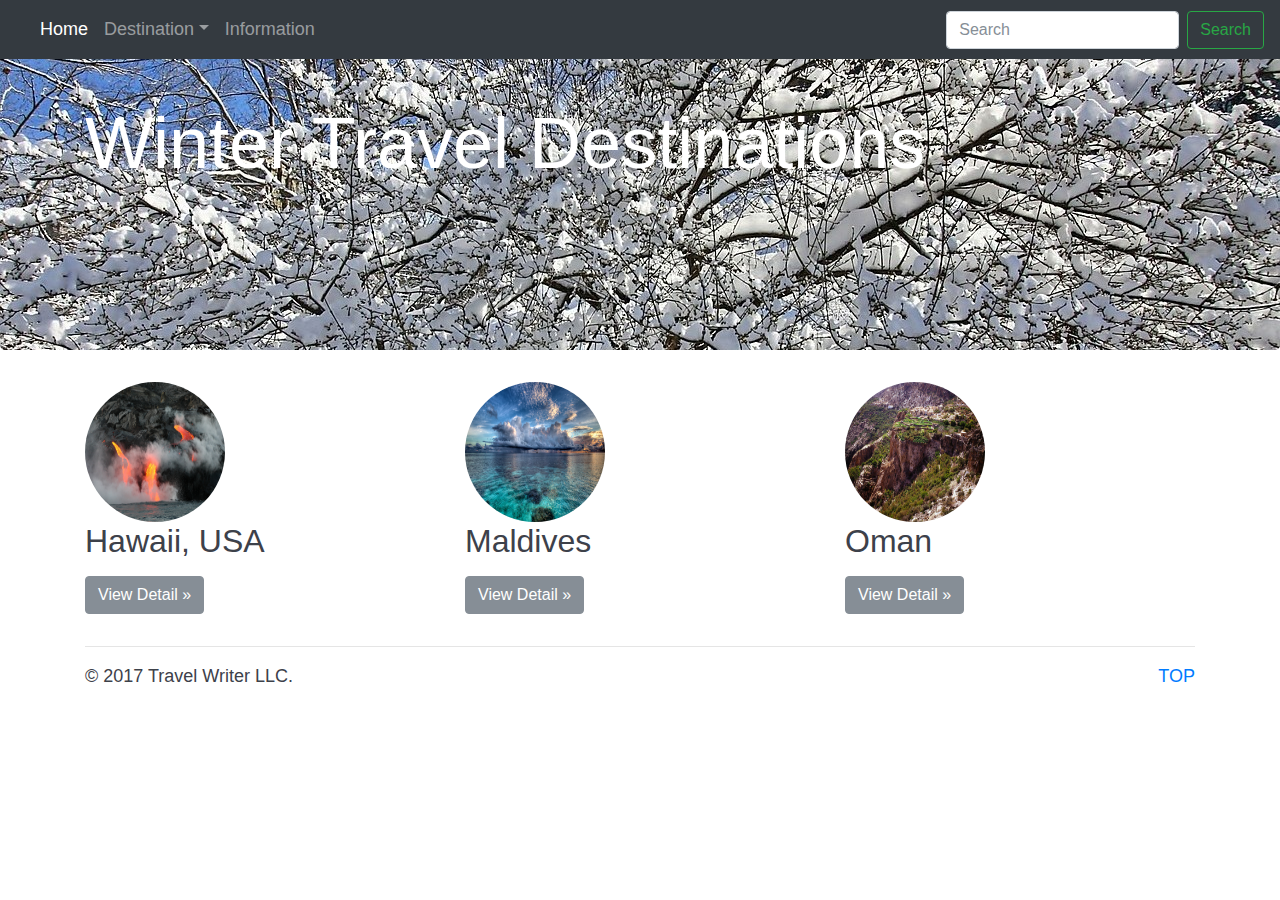
<file: index.html>
<!DOCTYPE html>
<html lang="en">
    
    <head>
        <meta charset="utf-8">
        <meta name="viewport" content="width=device-width,initial-scale=1 shrink-to-fit=no">
        <title>Winter Travel</title>
        <link rel="stylesheet" href="https://maxcdn.bootstrapcdn.com/bootstrap/4.0.0-beta.2/css/bootstrap.min.css" integrity="sha384-PsH8R72JQ3SOdhVi3uxftmaW6Vc51MKb0q5P2rRUpPvrszuE4W1povHYgTpBfshb" crossorigin="anonymous">
        <!-- Bootstraps Core CSS -->
        <link href="css/bootstrap.min.css" rel="stylesheet" type="text/css">
        <!-- Custom Styles  -->
        <link href="css/style.css" rel="stylesheet" type="text/css">
    </head>
    
    <body>
        <header>
            <nav class="navbar navbar-expand-md navbar-dark fixed-top bg-dark">
                <a class="navbar-brand" href="index.html"></a>
                <button class="navbar-toggler" type="button" data-toggle="collapse" data-target="#navbarSupportedContent" aria-controls="navbarSupportedContent" aria-expanded="false" aria-label="Toggle navigation">
                    <span class="navbar-toggler-icon"></span>
                </button>
                <div class="collapse navbar-collapse" id="navbarSupportedContent">
                    <ul class="navbar-nav mr-auto">
                        <li class="nav-item active">
                            <a class="nav-link" href="index.html">Home <span class="sr-only">(current)</span></a>
                        </li>
                        <li class="nav-item dropdown">
                            <a class="nav-link dropdown-toggle" href="destinations.html" id="navbarDropdown" role="button" data-toggle="dropdown" aria-haspopup="true" aria-expanded="false">Destination</a>
                            <div class="dropdown-menu" aria-labelledby="navbarDropdown">
                                <a class="dropdown-item" href="hawaii.html">Hawaii, U.S.A.</a>
                                <a class="dropdown-item" href="maldives.html">Maldives</a>
                                <a class="dropdown-item" href="oman.html">Oman</a>
                                </div>
                        </li>
                        <li class="nav-item">
                            <a class="nav-link" href="information.html">Information</a>
                        </li>     
                    </ul>
                    <form class="form-inline my-2 my-lg-0">
                    <input class="form-control mr-sm-2" type="search" placeholder="Search" aria-label="Search">
                    <button class="btn btn-outline-success my-2 my-sm-0" type="submit">Search</button>
                    </form>
                </div>
            </nav>
        </header>
        
        <main role="main">
            <!-- Jumbotron Beginning Here -->
            <div class="jumbotron">
                <div class="container">
                    <h1 class="display-3">Winter Travel Destinations</h1>
                    <p></p>
                </div>
            </div>
            <!-- Ending Here -->
            
            <!-- Container Open -->
            <div class="container">
                
                <div class="row">
                    <div class="col-md-4">
                        <img class="rounded-circle" src="img/hawaii_volcanoes_01.jpg" alt="Generic placeholder image" width="140" height="140">
                        <h2>Hawaii, USA</h2>
                        <p></p>
                        <p><a class="btn btn-secondary" href="hawaii.html" role="button">View Detail &raquo;</a></p>
                    </div>
                    <div class="col-md-4">
                        <img class="rounded-circle" src="img/maldives_panorama.jpg" alt="Generic placeholder image" width="140" height="140">
                        <h2>Maldives</h2>
                        <p></p>
                        <p><a class="btn btn-secondary" href="maldives.html" role="button">View Detail &raquo;</a></p>
                    </div>
                    <div class="col-md-4">
                        <img class="rounded-circle" src="img/oman_ja_stepgarden.jpg" alt="Generic placeholder image" width="140" height="140">
                        <h2>Oman</h2>
                        <p></p>
                        <p><a class="btn btn-secondary" href="oman.html" role="button">View Detail &raquo;</a></p>
                    </div>
                </div>
                <hr>
            </div>
            <!-- Container Closed -->
            
        </main>
        
        
        <footer class="container">
            <p class="float-right"><a href="#">TOP</a></p>
            <p>&copy; 2017 Travel Writer LLC.</p>
        </footer>


        
        
        <script src="https://code.jquery.com/jquery-3.2.1.slim.min.js" integrity="sha384-KJ3o2DKtIkvYIK3UENzmM7KCkRr/rE9/Qpg6aAZGJwFDMVNA/GpGFF93hXpG5KkN" crossorigin="anonymous"></script>
        <script src="https://cdnjs.cloudflare.com/ajax/libs/popper.js/1.12.3/umd/popper.min.js" integrity="sha384-vFJXuSJphROIrBnz7yo7oB41mKfc8JzQZiCq4NCceLEaO4IHwicKwpJf9c9IpFgh" crossorigin="anonymous"></script>
        <script src="https://maxcdn.bootstrapcdn.com/bootstrap/4.0.0-beta.2/js/bootstrap.min.js" integrity="sha384-alpBpkh1PFOepccYVYDB4do5UnbKysX5WZXm3XxPqe5iKTfUKjNkCk9SaVuEZflJ" crossorigin="anonymous"></script>
        
        <!--
        <script src="js/jquery.js"></script>
        <script src="js/popper.js"></script>
        <script src="js/bootstrap.js"></script>
         -->
        
    </body>
</html>
</file>
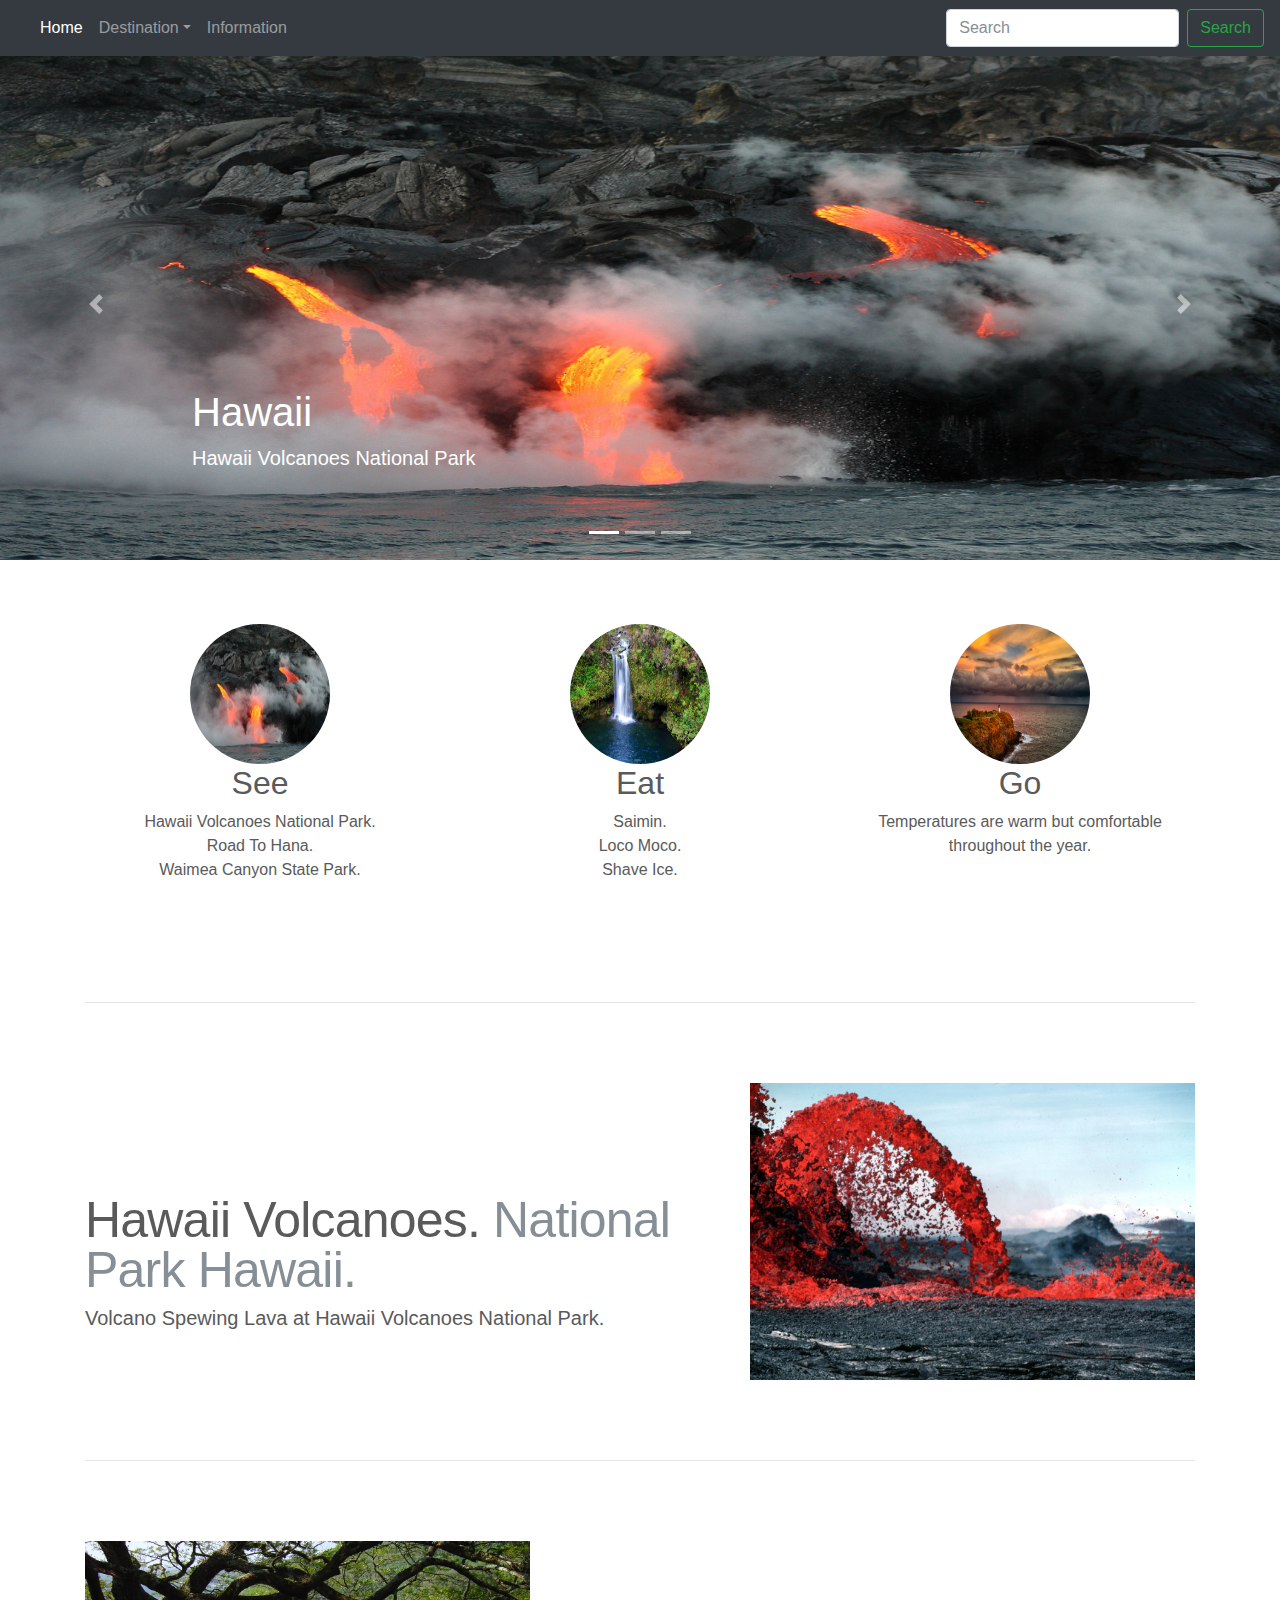
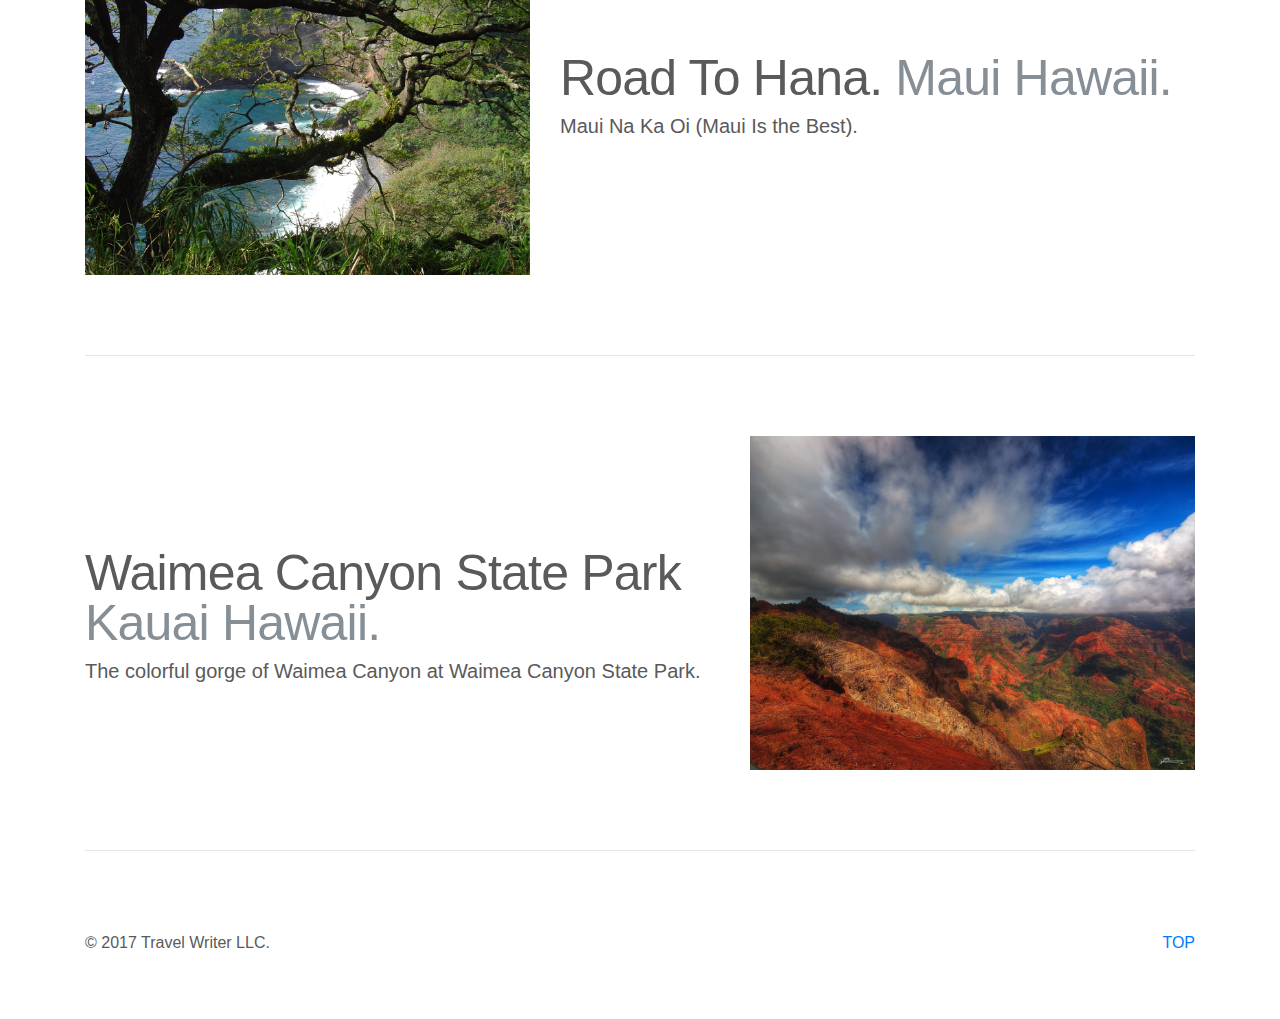
<file: hawaii.html>
<!DOCTYPE html>
<html lang="en">
    
  <head>
    <meta charset="utf-8">
    <meta name="viewport" content="width=device-width, initial-scale=1, shrink-to-fit=no">
    <meta name="description" content="">
    <meta name="author" content="">
    <title>Hawaii</title>
    <link rel="stylesheet" href="https://maxcdn.bootstrapcdn.com/bootstrap/4.0.0-beta.2/css/bootstrap.min.css" integrity="sha384-PsH8R72JQ3SOdhVi3uxftmaW6Vc51MKb0q5P2rRUpPvrszuE4W1povHYgTpBfshb" crossorigin="anonymous">
    <!-- Bootstraps Core CSS -->
    <link href="css/bootstrap.min.css" rel="stylesheet" type="text/css">
    <!-- Custom Styles  -->
    <link href="css/carousel.css" rel="stylesheet" type="text/css">
  </head>
    
  <body>

    <header>
      <nav class="navbar navbar-expand-md navbar-dark fixed-top bg-dark">
        <a class="navbar-brand" href="index.html"></a>
        <button class="navbar-toggler" type="button" data-toggle="collapse" data-target="#navbarCollapse" aria-controls="navbarCollapse" aria-expanded="false" aria-label="Toggle navigation">
          <span class="navbar-toggler-icon"></span>
        </button>
        <div class="collapse navbar-collapse" id="navbarCollapse">
          <ul class="navbar-nav mr-auto">
            <li class="nav-item active">
              <a class="nav-link" href="index.html">Home <span class="sr-only">(current)</span></a>
            </li>
            <li class="nav-item dropdown">
                <a class="nav-link dropdown-toggle" href="destination.html" id="navbarDropdown" role="button" data-toggle="dropdown" aria-haspopup="true" aria-expanded="false">Destination</a>
                <div class="dropdown-menu" aria-labelledby="navbarDropdown">
                    <a class="dropdown-item" href="hawaii.html">Hawaii</a>
                    <a class="dropdown-item" href="maldives.html">Maldives</a>
                    <a class="dropdown-item" href="oman.html">Oman</a>
                </div>
            </li>
            <li class="nav-item">
                <a class="nav-link" href="information.html">Information</a>
            </li>
            </ul>
            <form class="form-inline mt-2 mt-md-0">
            <input class="form-control mr-sm-2" type="text" placeholder="Search" aria-label="Search">
            <button class="btn btn-outline-success my-2 my-sm-0" type="submit">Search</button>
            </form>
        </div>
      </nav>
    </header>

    <main role="main">
        <!-- Carousel Starts Here -->
        <div id="myCarousel" class="carousel slide" data-ride="carousel">
            <ol class="carousel-indicators">
                <li data-target="#myCarousel" data-slide-to="0" class="active"></li>
                <li data-target="#myCarousel" data-slide-to="1"></li>
                <li data-target="#myCarousel" data-slide-to="2"></li>
            </ol>
        <div class="carousel-inner">
            <div class="carousel-item active">
                <img class="first-slide" src="img/hawaii_volcanoes_01.jpg" alt="First slide">
            <div class="container">
                <div class="carousel-caption text-left">
                    <h1>Hawaii</h1>
                    <p>Hawaii Volcanoes National Park</p>
                </div>
            </div>
          </div>
          <div class="carousel-item">
              <img class="second-slide" src="img/hawaii_maui_roadtohana_01.jpg" alt="Second slide">
            <div class="container">
              <div class="carousel-caption">
                <h1>Maui Hawaii</h1>
                <p>Road To Hana</p>
              </div>
            </div>
          </div>
          <div class="carousel-item">
            <img class="third-slide" src="img/hawaii_kauai_lh.jpg" alt="Third slide">
          <div class="container">
              <div class="carousel-caption text-right">
                <h1>Kauai Hawaii</h1>
                <p>Kilauea Lighthouse</p>
              </div>
            </div>
          </div>
        </div>
            <a class="carousel-control-prev" href="#myCarousel" role="button" data-slide="prev">
                <span class="carousel-control-prev-icon" aria-hidden="true"></span>
                <span class="sr-only">Previous</span>
            </a>
            <a class="carousel-control-next" href="#myCarousel" role="button" data-slide="next">
                <span class="carousel-control-next-icon" aria-hidden="true"></span>
                <span class="sr-only">Next</span>
            </a>
        </div>
        <!-- Carousel Ends Here -->
        
        
        <!--  Wrapping the rest of the page in another container to center the content. -->
        
        <div class="container marketing">
            
        <div class="row">
            <div class="col-lg-4">
                <img class="rounded-circle" src="img/hawaii_volcanoes_01.jpg" alt="Generic placeholder image" width="140" height="140">
                <h2>See</h2>
                <p>Hawaii Volcanoes National Park.<br />Road To Hana.<br />Waimea Canyon State Park.</p>
            </div>
            <div class="col-lg-4">
                <img class="rounded-circle" src="img/hawaii_maui_roadtohana_01.jpg" alt="Generic placeholder image" width="140" height="140">
                <h2>Eat</h2>
                <p>Saimin.<br />Loco Moco.<br />Shave Ice.</p>
          </div>
          <div class="col-lg-4">
              <img class="rounded-circle" src="img/hawaii_kauai_lh.jpg" alt="Generic placeholder image" width="140" height="140">
              <h2>Go</h2>
              <p>Temperatures are warm but comfortable throughout the year.</p>
          </div>
        </div>


        <!-- Starting Featurette -->

        <hr class="featurette-divider">

        <div class="row featurette">
            <div class="col-md-7">
                <h2 class="featurette-heading">Hawaii Volcanoes. <span class="text-muted">National Park Hawaii.</span></h2>
                <p class="lead">Volcano Spewing Lava at Hawaii Volcanoes National Park.</p>
            </div>
          <div class="col-md-5">
              <img class="featurette-image img-fluid mx-auto" src="img/hawaii_volcanoes_02.jpeg" data-src="holder.js/500x500/auto" alt="Generic placeholder image">
          </div>
        </div>

        <hr class="featurette-divider">

        <div class="row featurette">
            <div class="col-md-7 order-md-2">
            <h2 class="featurette-heading">Road To Hana. <span class="text-muted">Maui Hawaii.</span></h2>
            <p class="lead">Maui Na Ka Oi (Maui Is the Best).</p>
          </div>
          <div class="col-md-5 order-md-1">
            <img class="featurette-image img-fluid mx-auto" src="img/hawaii_maui_roadtohana_02.jpg" data-src="holder.js/500x500/auto" alt="Generic placeholder image">
          </div>
        </div>

        <hr class="featurette-divider">

        <div class="row featurette">
            <div class="col-md-7">
            <h2 class="featurette-heading">Waimea Canyon State Park <span class="text-muted">Kauai Hawaii.</span></h2>
            <p class="lead">The colorful gorge of Waimea Canyon at Waimea Canyon State Park.</p>
          </div>
          <div class="col-md-5">
            <img class="featurette-image img-fluid mx-auto" src="img/hawaii_kauai_wc.jpg" data-src="holder.js/500x500/auto" alt="Generic placeholder image">
          </div>
        </div>

        <hr class="featurette-divider">

        <!-- Ending Featurette -->
        
        </div>
        
        <!-- /.container -->

      <footer class="container">
        <p class="float-right"><a href="#">TOP</a></p>
        <p>&copy; 2017 Travel Writer LLC.</p>
      </footer>

    </main>


    <!-- Bootstrap Core JavaScript -->
      
    <script src="https://code.jquery.com/jquery-3.2.1.slim.min.js" integrity="sha384-KJ3o2DKtIkvYIK3UENzmM7KCkRr/rE9/Qpg6aAZGJwFDMVNA/GpGFF93hXpG5KkN" crossorigin="anonymous"></script>
    <script src="https://cdnjs.cloudflare.com/ajax/libs/popper.js/1.12.3/umd/popper.min.js" integrity="sha384-vFJXuSJphROIrBnz7yo7oB41mKfc8JzQZiCq4NCceLEaO4IHwicKwpJf9c9IpFgh" crossorigin="anonymous"></script>
    <script src="https://maxcdn.bootstrapcdn.com/bootstrap/4.0.0-beta.2/js/bootstrap.min.js" integrity="sha384-alpBpkh1PFOepccYVYDB4do5UnbKysX5WZXm3XxPqe5iKTfUKjNkCk9SaVuEZflJ" crossorigin="anonymous"></script>
        
  </body>
</html>
</file>
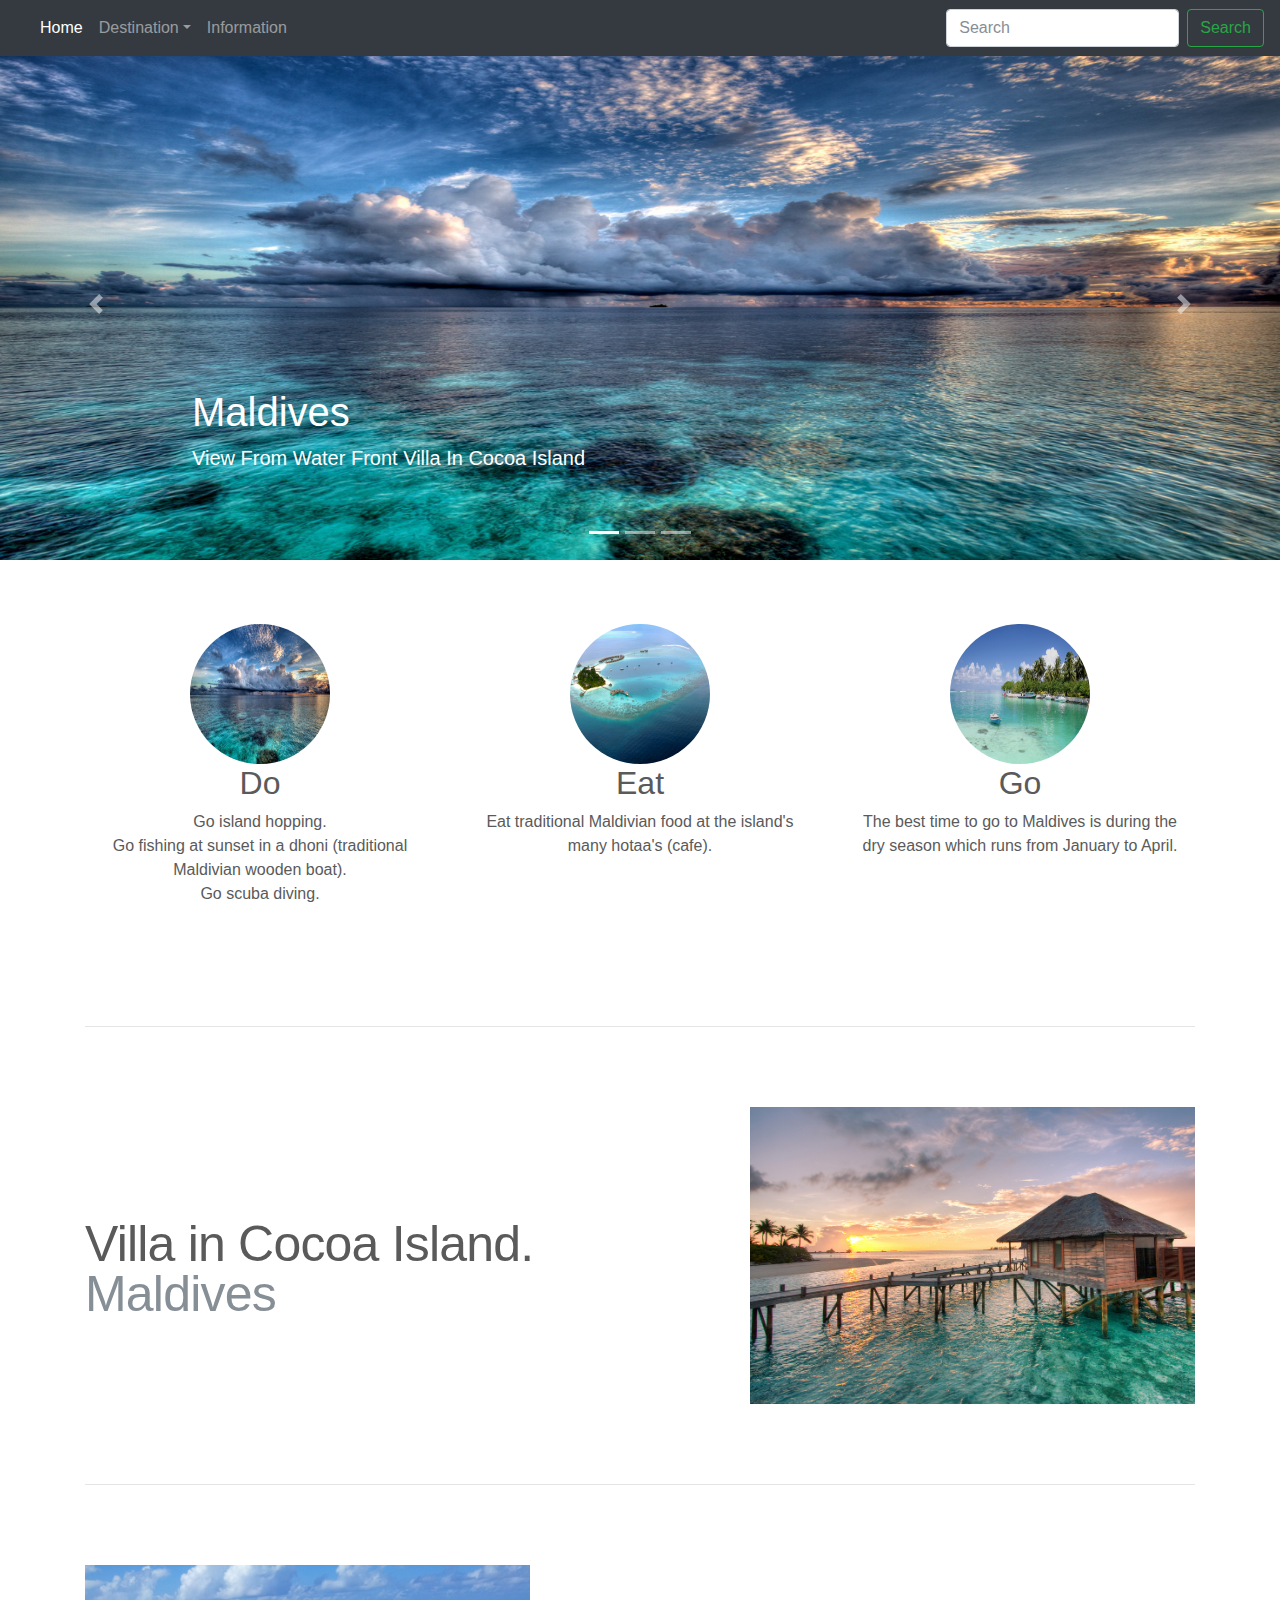
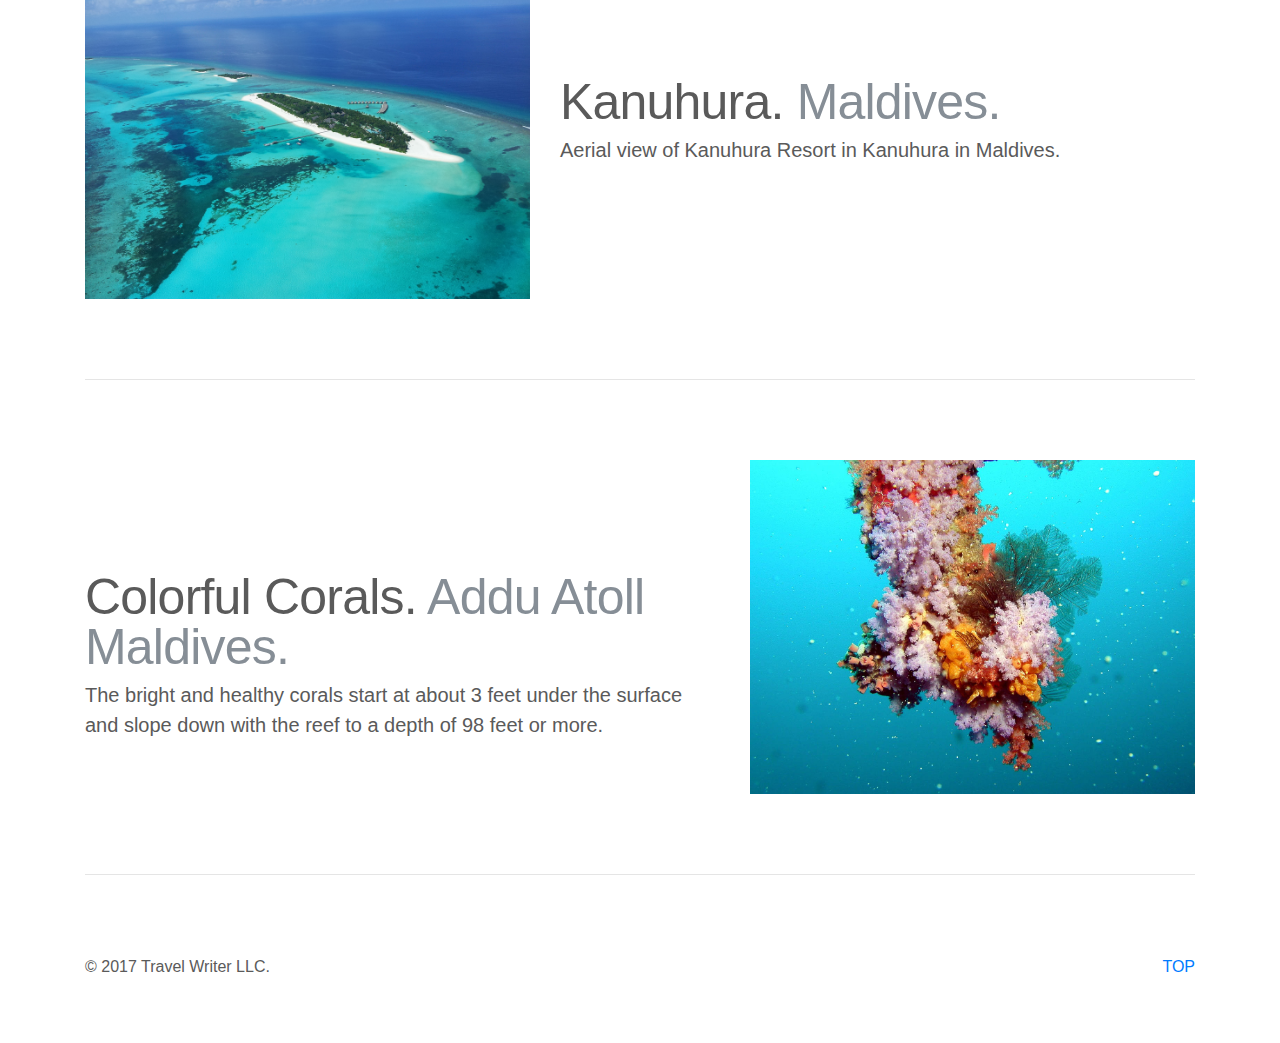
<file: maldives.html>
<!DOCTYPE html>
<html lang="en">
    
  <head>
    <meta charset="utf-8">
    <meta name="viewport" content="width=device-width, initial-scale=1, shrink-to-fit=no">
    <meta name="description" content="">
    <meta name="author" content="">
    <title>Maldives</title>
    <link rel="stylesheet" href="https://maxcdn.bootstrapcdn.com/bootstrap/4.0.0-beta.2/css/bootstrap.min.css" integrity="sha384-PsH8R72JQ3SOdhVi3uxftmaW6Vc51MKb0q5P2rRUpPvrszuE4W1povHYgTpBfshb" crossorigin="anonymous">
    <!-- Bootstraps Core CSS -->
    <link href="css/bootstrap.min.css" rel="stylesheet" type="text/css">
    <!-- Custom Styles  -->
    <link href="css/carousel.css" rel="stylesheet" type="text/css">
  </head>
    
  <body>

    <header>
      <nav class="navbar navbar-expand-md navbar-dark fixed-top bg-dark">
        <a class="navbar-brand" href="index.html"></a>
        <button class="navbar-toggler" type="button" data-toggle="collapse" data-target="#navbarCollapse" aria-controls="navbarCollapse" aria-expanded="false" aria-label="Toggle navigation">
          <span class="navbar-toggler-icon"></span>
        </button>
        <div class="collapse navbar-collapse" id="navbarCollapse">
          <ul class="navbar-nav mr-auto">
            <li class="nav-item active">
              <a class="nav-link" href="index.html">Home <span class="sr-only">(current)</span></a>
            </li>
            <li class="nav-item dropdown">
                <a class="nav-link dropdown-toggle" href="destinations.html" id="navbarDropdown" role="button" data-toggle="dropdown" aria-haspopup="true" aria-expanded="false">Destination</a>
                <div class="dropdown-menu" aria-labelledby="navbarDropdown">
                    <a class="dropdown-item" href="hawaii.html">Hawaii</a>
                    <a class="dropdown-item" href="maldives.html">Maldives</a>
                    <a class="dropdown-item" href="oman.html">Oman</a>
                </div>
            </li>
            <li class="nav-item">
                <a class="nav-link" href="information.html">Information</a>
            </li>
            </ul>
            <form class="form-inline mt-2 mt-md-0">
            <input class="form-control mr-sm-2" type="text" placeholder="Search" aria-label="Search">
            <button class="btn btn-outline-success my-2 my-sm-0" type="submit">Search</button>
            </form>
        </div>
      </nav>
    </header>

    <main role="main">
        <!-- Carousel Starts Here -->
        <div id="myCarousel" class="carousel slide" data-ride="carousel">
            <ol class="carousel-indicators">
                <li data-target="#myCarousel" data-slide-to="0" class="active"></li>
                <li data-target="#myCarousel" data-slide-to="1"></li>
                <li data-target="#myCarousel" data-slide-to="2"></li>
            </ol>
        <div class="carousel-inner">
            <div class="carousel-item active">
                <img class="first-slide" src="img/maldives_panorama.jpg" alt="First slide">
            <div class="container">
                <div class="carousel-caption text-left">
                    <h1>Maldives</h1>
                    <p>View From Water Front Villa In Cocoa Island</p>
                </div>
            </div>
          </div>
          <div class="carousel-item">
              <img class="second-slide" src="img/maldives_aerial.jpg" alt="Second slide">
            <div class="container">
              <div class="carousel-caption">
                <h1>Maldives</h1>
                <p>Cocoa Island in South Male Atoll in Maldives</p>
              </div>
            </div>
          </div>
          <div class="carousel-item">
            <img class="third-slide" src="img/maldives_addu_atol.jpg" alt="Third slide">
          <div class="container">
              <div class="carousel-caption text-right">
                <h1>Maldives</h1>
                <p>Addu Atoll - The Southernmost Of The 26 Atolls Of Maldives</p>
              </div>
            </div>
          </div>
        </div>
            <a class="carousel-control-prev" href="#myCarousel" role="button" data-slide="prev">
                <span class="carousel-control-prev-icon" aria-hidden="true"></span>
                <span class="sr-only">Previous</span>
            </a>
            <a class="carousel-control-next" href="#myCarousel" role="button" data-slide="next">
                <span class="carousel-control-next-icon" aria-hidden="true"></span>
                <span class="sr-only">Next</span>
            </a>
        </div>
        <!-- Carousel Ends Here -->
        
        
        <!--  Wrapping the rest of the page in another container to center the content. -->
        
        <div class="container marketing">
            
        <div class="row">
            <div class="col-lg-4">
                <img class="rounded-circle" src="img/maldives_panorama.jpg" alt="Generic placeholder image" width="140" height="140">
                <h2>Do</h2>
                <p>Go island hopping.<br />Go fishing at sunset in a dhoni (traditional Maldivian wooden boat).<br />Go scuba diving.</p>
            </div>
            <div class="col-lg-4">
                <img class="rounded-circle" src="img/maldives_aerial.jpg" alt="Generic placeholder image" width="140" height="140">
                <h2>Eat</h2>
                <p>Eat traditional Maldivian food at the island's many hotaa's (cafe).</p>
          </div>
          <div class="col-lg-4">
              <img class="rounded-circle" src="img/maldives_addu_atol.jpg" alt="Generic placeholder image" width="140" height="140">
              <h2>Go</h2>
              <p>The best time to go to Maldives is during the dry season which runs from January to April.</p>
          </div>
        </div>


        <!-- Starting Featurette -->

        <hr class="featurette-divider">

        <div class="row featurette">
            <div class="col-md-7">
                <h2 class="featurette-heading">Villa in Cocoa Island. <span class="text-muted">Maldives</span></h2>
                <p class="lead"></p>
            </div>
          <div class="col-md-5">
              <img class="featurette-image img-fluid mx-auto" src="img/maldives_watervilla.jpg" data-src="holder.js/500x500/auto" alt="Generic placeholder image">
          </div>
        </div>

        <hr class="featurette-divider">

        <div class="row featurette">
            <div class="col-md-7 order-md-2">
            <h2 class="featurette-heading">Kanuhura. <span class="text-muted">Maldives.</span></h2>
            <p class="lead">Aerial view of Kanuhura Resort in Kanuhura in Maldives.</p>
          </div>
          <div class="col-md-5 order-md-1">
            <img class="featurette-image img-fluid mx-auto" src="img/maldives_kanuhura_resort.jpg" data-src="holder.js/500x500/auto" alt="Generic placeholder image">
          </div>
        </div>

        <hr class="featurette-divider">

        <div class="row featurette">
            <div class="col-md-7">
            <h2 class="featurette-heading">Colorful Corals. <span class="text-muted">Addu Atoll Maldives.</span></h2>
            <p class="lead">The bright and healthy corals start at about 3 feet under the surface and slope down with the reef to a depth of 98 feet or more.</p>
          </div>
          <div class="col-md-5">
            <img class="featurette-image img-fluid mx-auto" src="img/maldives_corals.jpg" data-src="holder.js/500x500/auto" alt="Generic placeholder image">
          </div>
        </div>

        <hr class="featurette-divider">

        <!-- Ending Featurette -->
        
        </div>
        
        <!-- /.container -->

      <footer class="container">
        <p class="float-right"><a href="#">TOP</a></p>
        <p>&copy; 2017 Travel Writer LLC.</p>
      </footer>

    </main>


    <!-- Bootstrap Core JavaScript -->
      
    <script src="https://code.jquery.com/jquery-3.2.1.slim.min.js" integrity="sha384-KJ3o2DKtIkvYIK3UENzmM7KCkRr/rE9/Qpg6aAZGJwFDMVNA/GpGFF93hXpG5KkN" crossorigin="anonymous"></script>
    <script src="https://cdnjs.cloudflare.com/ajax/libs/popper.js/1.12.3/umd/popper.min.js" integrity="sha384-vFJXuSJphROIrBnz7yo7oB41mKfc8JzQZiCq4NCceLEaO4IHwicKwpJf9c9IpFgh" crossorigin="anonymous"></script>
    <script src="https://maxcdn.bootstrapcdn.com/bootstrap/4.0.0-beta.2/js/bootstrap.min.js" integrity="sha384-alpBpkh1PFOepccYVYDB4do5UnbKysX5WZXm3XxPqe5iKTfUKjNkCk9SaVuEZflJ" crossorigin="anonymous"></script>
        
  </body>
</html>
</file>
<file: css/style.css>
body {
    font-family: 'Oswald', sans-serif;
    font-size: 18px;
    color: #3d414a;
    background-color: #fff;
}
 
.jumbotron {
    background-image: url('../img/winternyc_01.jpg');
    background-size: cover;
    color: white;
    height: 350px;
    padding-top: 100px;
}

/*.row {
    align-content: center;
}*/
    
.social-likes {
    display: flex;
}



#dragMe {
    width: 200px;
    height: 200px;
    background: #00f;
}

#dropHere {
    width: 400px;
    height: 400px;
    background: #f00;
    padding-top: 300px;
}

/*.dropped {
    background: #0f0;
    font-weight: 900;*/
}

/*.jumbotron {
background-image: url('../img/winternyc.jpg');

height: 100%;
width: 100%;
background-size: cover;
}

.jumbotron .container {
position: relative;
top:100px;
}*/
</file>
<file: css/carousel.css>
/* GLOBAL STYLES
-------------------------------------------------- */
/* Padding below the footer and lighter body text */

body {
  padding-top: 3rem;
  padding-bottom: 3rem;
  color: #5a5a5a;
}


/* CUSTOMIZE THE CAROUSEL
-------------------------------------------------- */

/* Carousel base class */
.carousel {
  margin-bottom: 4rem;
}
/* Since positioning the image, we need to help out the caption */
.carousel-caption {
  bottom: 3rem;
  z-index: 10;
}

/* Declare heights because of positioning of img element */
.carousel-item {
  height: 32rem;
  background-color: #777;
}
.carousel-item > img {
  position: absolute;
  top: 0;
  left: 0;
  min-width: 100%;
  height: 32rem;
}


/* MARKETING CONTENT
-------------------------------------------------- */

/* Center align the text within the three columns below the carousel */
.marketing .col-lg-4 {
  margin-bottom: 1.5rem;
  text-align: center;
}
.marketing h2 {
  font-weight: 400;
}
.marketing .col-lg-4 p {
  margin-right: .75rem;
  margin-left: .75rem;
}


/* Featurettes
------------------------- */

.featurette-divider {
  margin: 5rem 0; /* Space out the Bootstrap <hr> more */
}

/* Thin out the marketing headings */
.featurette-heading {
  font-weight: 300;
  line-height: 1;
  letter-spacing: -.05rem;
}


/* RESPONSIVE CSS
-------------------------------------------------- */

@media (min-width: 40em) {
  /* Bump up size of carousel content */
  .carousel-caption p {
    margin-bottom: 1.25rem;
    font-size: 1.25rem;
    line-height: 1.4;
  }

  .featurette-heading {
    font-size: 50px;
  }
}

@media (min-width: 62em) {
  .featurette-heading {
    margin-top: 7rem;
  }
}
</file>
